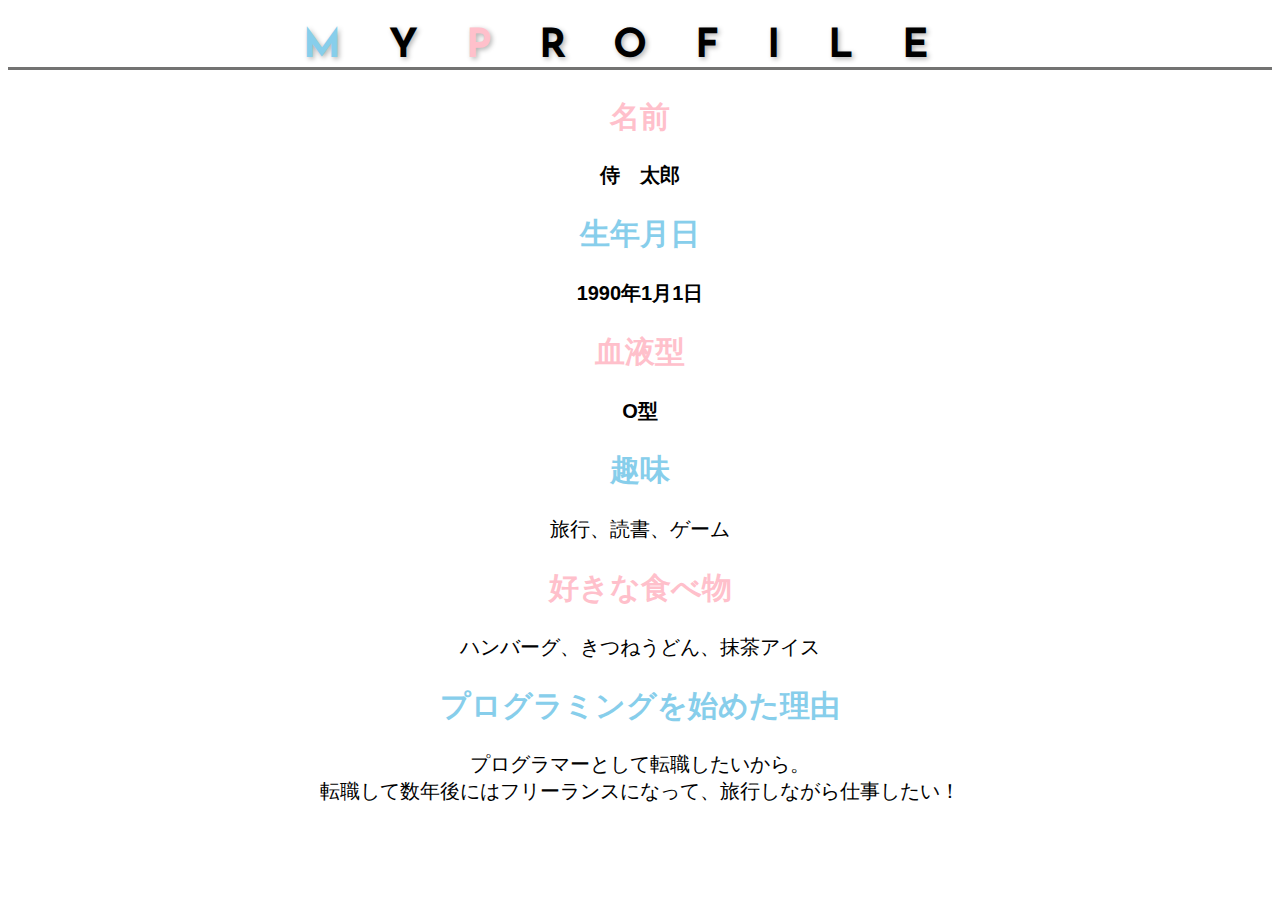
<file: kadai_015/index.html>
<!DOCTYPE html>
<html>
<head>
  <title>15章課題</title>
  <meta charset="UTF-8">
  <meta name="description" content="このページは15章の課題です。">
  <link rel="stylesheet" href="style.css">
  <link rel="preconnect" href="https://fonts.googleapis.com">
  <link rel="preconnect" href="https://fonts.gstatic.com" crossorigin>
  <link href="https://fonts.googleapis.com/css2?family=Josefin+Sans&display=swap" rel="stylesheet">
</head>
<body>
  <h1><span class="blue">M</span>Y<span class="pink">P</span>ROFILE</h1>

  <div id="basic">
    <h2 class="pink">名前</h2>
    <p>侍　太郎</p>
    <h2 class="blue">生年月日</h2>
    <p>1990年1月1日</p>
    <h2 class="pink">血液型</h2>
    <p>O型</p>
  </div>

  <h2 class="blue">趣味</h2>
  
  <p>旅行、読書、ゲーム</p>
  <h2 class="pink">好きな食べ物</h2>
  <p>ハンバーグ、きつねうどん、抹茶アイス</p>
  <h2 class="blue">プログラミングを始めた理由</h2>
  <p>プログラマーとして転職したいから。<br>転職して数年後にはフリーランスになって、旅行しながら仕事したい！</p>
</body>
</html>
</file>
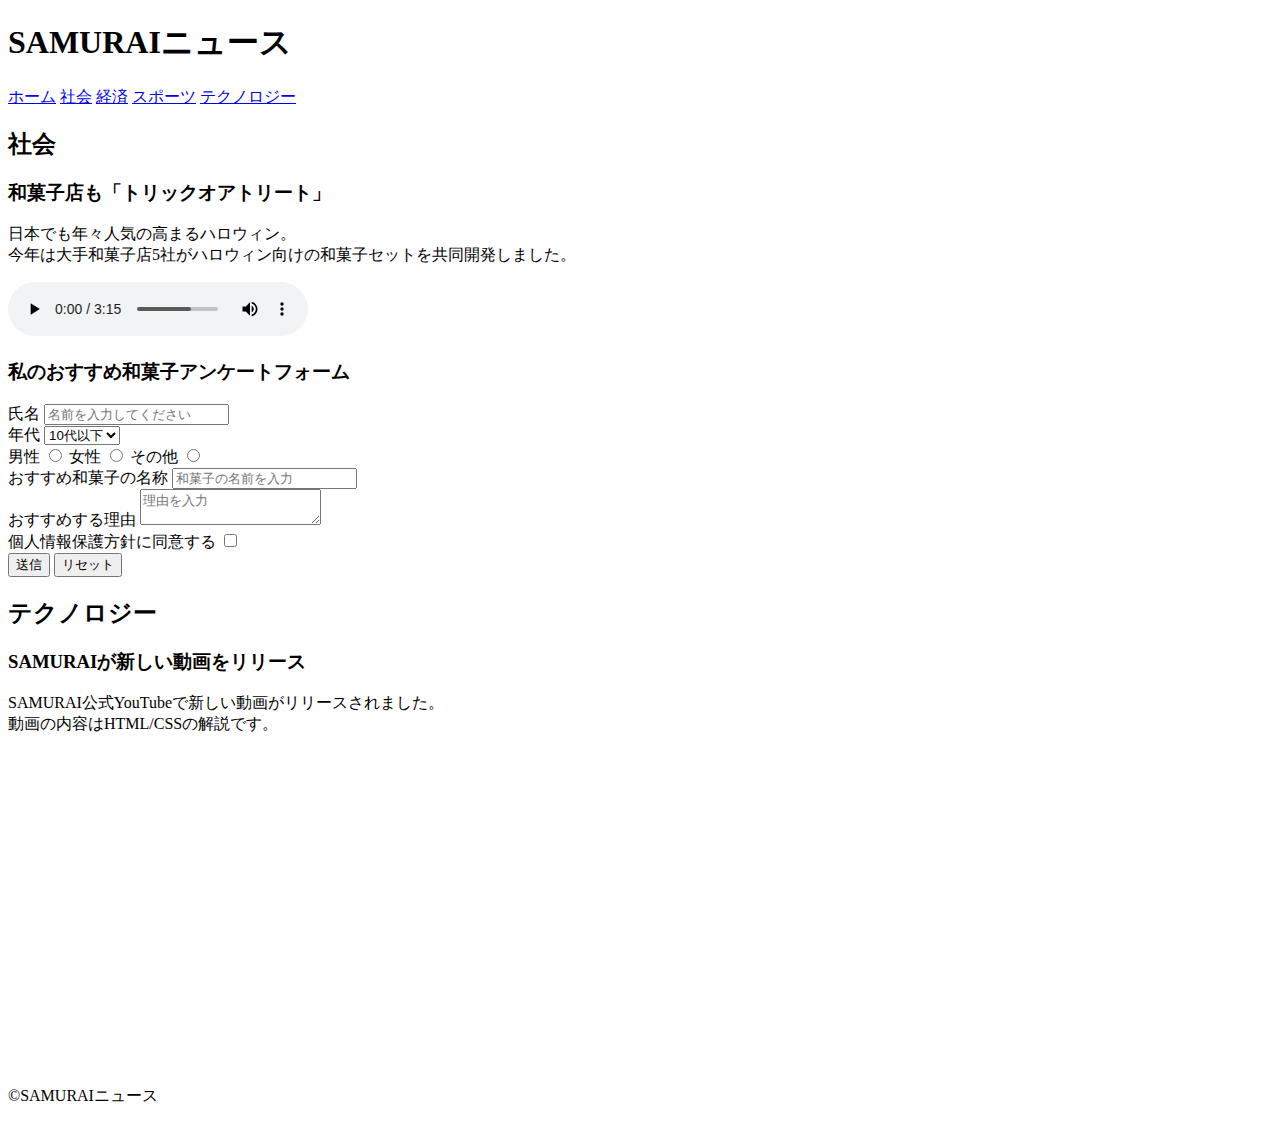
<file: kadai_008/kadai_008.html>
<!DOCTYPE html>
<html>
<head>
  <title>8章課題</title>
  <meta name="description" content="このページは8章の課題です。">
  <meta charset="UTF-8">
</head>
<body>
  <header>
    <h1>SAMURAIニュース</h1>
    <!-- ナビゲーションの部分のHTMLを記述してください -->
    <nav>
        <a href="https://www.sejuku.net/">ホーム</a>
        <a href="https://www.sejuku.net/">社会</a>
        <a href="https://www.sejuku.net/">経済</a>
        <a href="https://www.sejuku.net/">スポーツ</a>
        <a href="https://www.sejuku.net/">テクノロジー</a>
      </nav> 
  </header>
  <main>
    <article>
      <h2>社会</h2>
      <section>
        <!-- 社会のセクションのHTMLを記述してください -->
         <h3>和菓子店も「トリックオアトリート」</h3>
         <p>日本でも年々人気の高まるハロウィン。<br>
            今年は大手和菓子店5社がハロウィン向けの和菓子セットを共同開発しました。
         </p>
         <audio src="ichi.mp3" controls></audio>
       </section>
      <section>
        <h3>私のおすすめ和菓子アンケートフォーム</h3>
        <form>
            <label for="name">氏名</label> 
            <input type="text" id="name" name="name" placeholder="名前を入力してください">
            <br> 
          
            <label for="age">年代</label> 
            <select id="age" name="age"> 
              <option>10代以下</option> 
              <option>20代</option> 
              <option>30代</option> 
              <option>40代以上</option> 
            </select>
            <br> 
          
            <label for="male">男性</label>
            <input type="radio" id="male" name="gender" value="male"> 
            <label for="female">女性</label>
            <input type="radio" id="female" name="gender" value="female"> 
            <label for="other">その他</label>
            <input type="radio" id="other" name="gender" value="other"> 
          
            <br>
          
            <label for="wagashi_name">おすすめ和菓子の名称</label> 
            <input type="text" id="wagashi_name" name="wagashi_name" placeholder="和菓子の名前を入力">
            <br>
          
            <label for="reason">おすすめする理由</label> 
            <textarea id="reason" name="reason" placeholder="理由を入力"></textarea>
            <br>
          
            <label for="privacy">個人情報保護方針に同意する</label> 
            <input type="checkbox" id="privacy" name="privacy"> 
            <br> 
          
            <input type="submit" value="送信"> 
            <input type="reset" value="リセット">
            <br> 
          </form>
      </section>
    </article>
    <article>
      <h2>テクノロジー</h2>
      <section>
        <!-- テクノロジーのセクションのHTMLを記述してください -->
         <h3>SAMURAIが新しい動画をリリース</h3>
         <p>SAMURAI公式YouTubeで新しい動画がリリースされました。<br>
            動画の内容はHTML/CSSの解説です。</p>

        <iframe width="560" height="315" src="https://www.youtube.com/embed/2JLiGSUohEo?si=sNEySV1PfALMf08r" title="YouTube video player" frameborder="0" allow="accelerometer; autoplay; clipboard-write; encrypted-media; gyroscope; picture-in-picture; web-share" referrerpolicy="strict-origin-when-cross-origin" allowfullscreen></iframe>
      </section>
    </article>
  </main>
  <footer>
    <p>&copy;SAMURAIニュース</p>
  </footer>
</body>
</html>
</file>
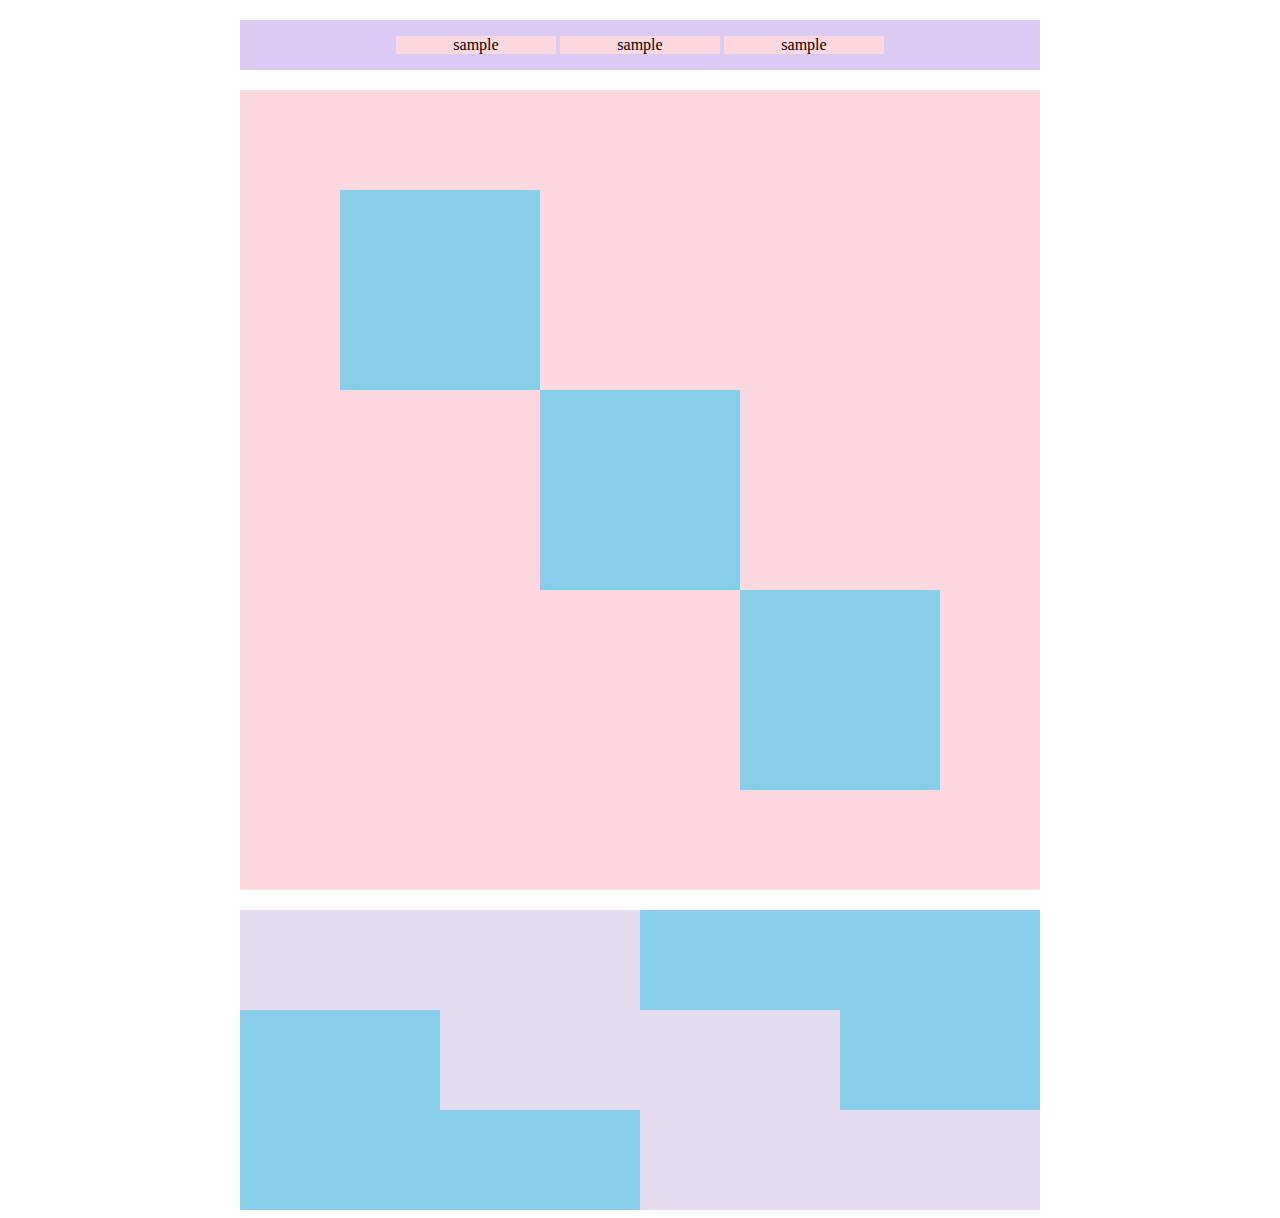
<file: kadai_018/kadai_018.html>
<!DOCTYPE html>
<html>
<head>
  <meta charset="UTF-8">
  <link rel="stylesheet" href="style.css">
  <meta name="description" content="このページは18章の課題です。">
  <title>18章課題</title>
</head>
<body>
  <div id="top">
    <p class="top-child">sample</p>
    <p class="top-child">sample</p>
    <p class="top-child">sample</p>
  </div>
  <div id="middle">
    <div id="middle-child01"></div>
    <div id="middle-child02"></div>
    <div id="middle-child03"></div>
  </div>
  <div id="bottom">
    <div id="bottom-child01"></div>
    <div id="bottom-child02"></div>
    <div id="bottom-child03"></div>
  </div>
</body>
</html>
</file>
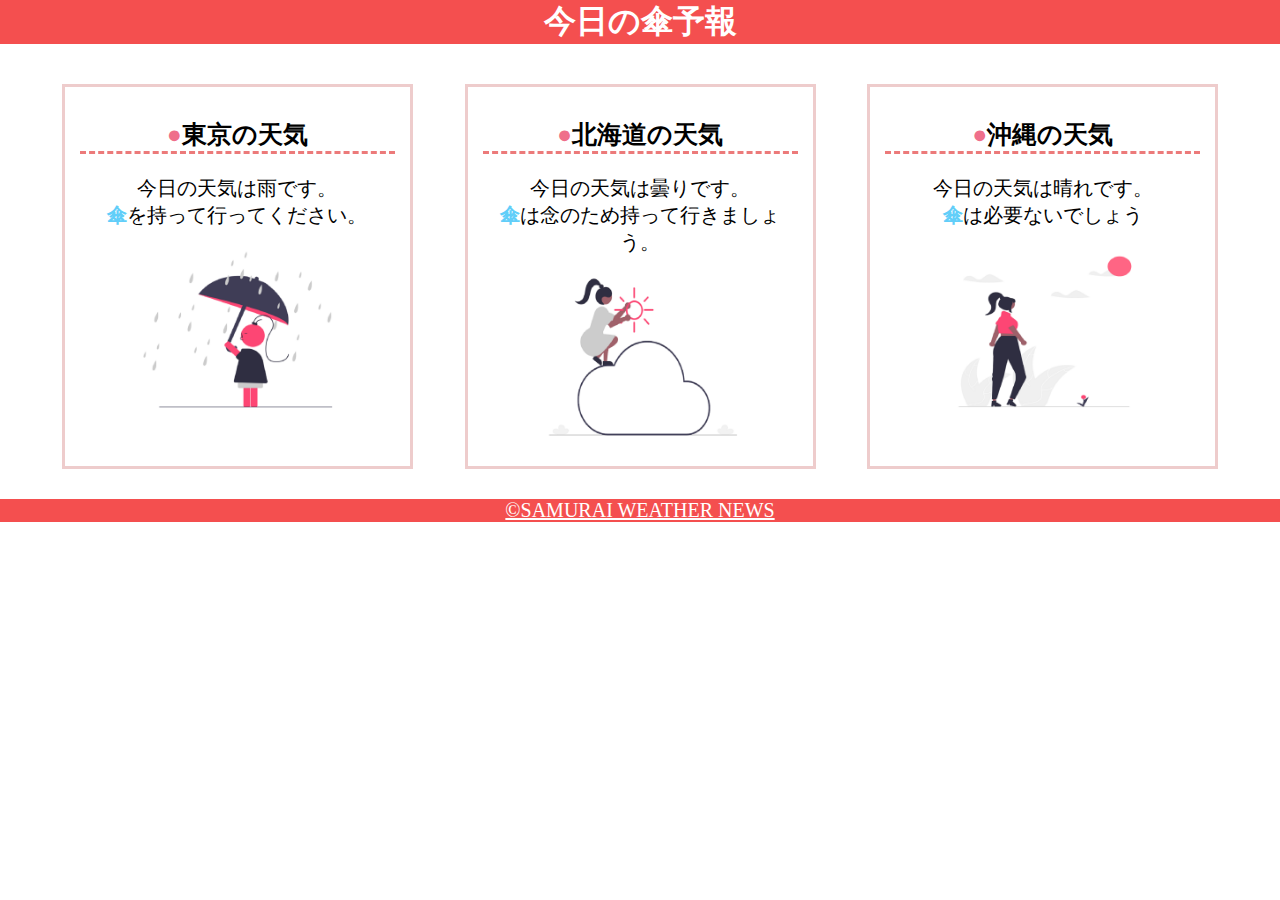
<file: kadai_022/kadai_022.html>
<!DOCTYPE html>
<html>
    <head>
        <meta charset="UTF-8">
        <meta name="viewport" content="width=device-width, initial-scale=1.0">
        <link rel="stylesheet" href="style.css">
        <meta name="description" content="このページは22章の課題です。">
        <title>22章課題</title>
    </head>
    <body>
       
        <header>
            <h1>今日の傘予報</h1>
        </header>  
 
        <main>

            <div id="parent">
                <div class="contents">
                    <h2>東京の天気</h2>
                    <p>今日の天気は雨です。</p>
                    <p>傘を持って行ってください。</p>
                    <img src="images/rainy.png" alt="雨">
                </div>
 
                <div class="contents">
                    <h2>北海道の天気</h2>
                    <p>今日の天気は曇りです。</p>
                    <p>傘は念のため持って行きましょう。</p>
                    <img src="images/cloudy.png" alt="曇り">
                </div>
 
                <div class="contents">
                    <h2>沖縄の天気</h2>
                    <p>今日の天気は晴れです。</p>
                    <p>傘は必要ないでしょう</p>
                    <img src="images/sunny.png" alt="晴れ">
                </div>

            </div>    
 
        </main>
 
        <footer>
            <a href="https://www.sejuku.net/corp/">&copy;SAMURAI WEATHER NEWS</a>
         </footer>
 
    </body>
</html>
</file>
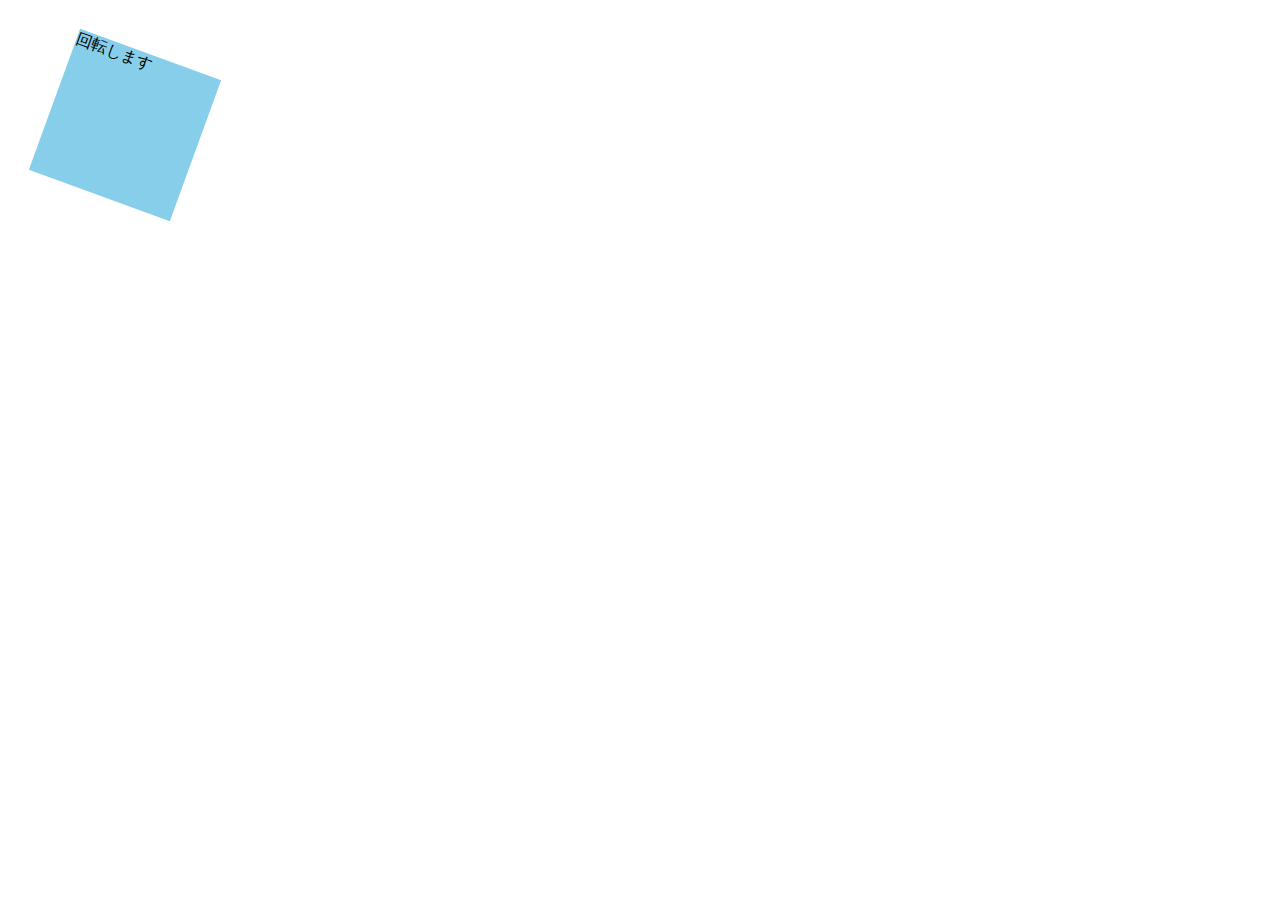
<file: kadai_mdn_css/mdn.html>
<!DOCTYPE html>
<html>

<head>
    <style>
        div {
            position: absolute;
            left: 50px;
            top: 50px;
            width: 150px;
            height: 150px;
            background-color: skyblue;
            transform: rotate(20deg); 
        }
    </style>
</head>

<body>
    <div>
        回転します
    </div>


</html>
</file>
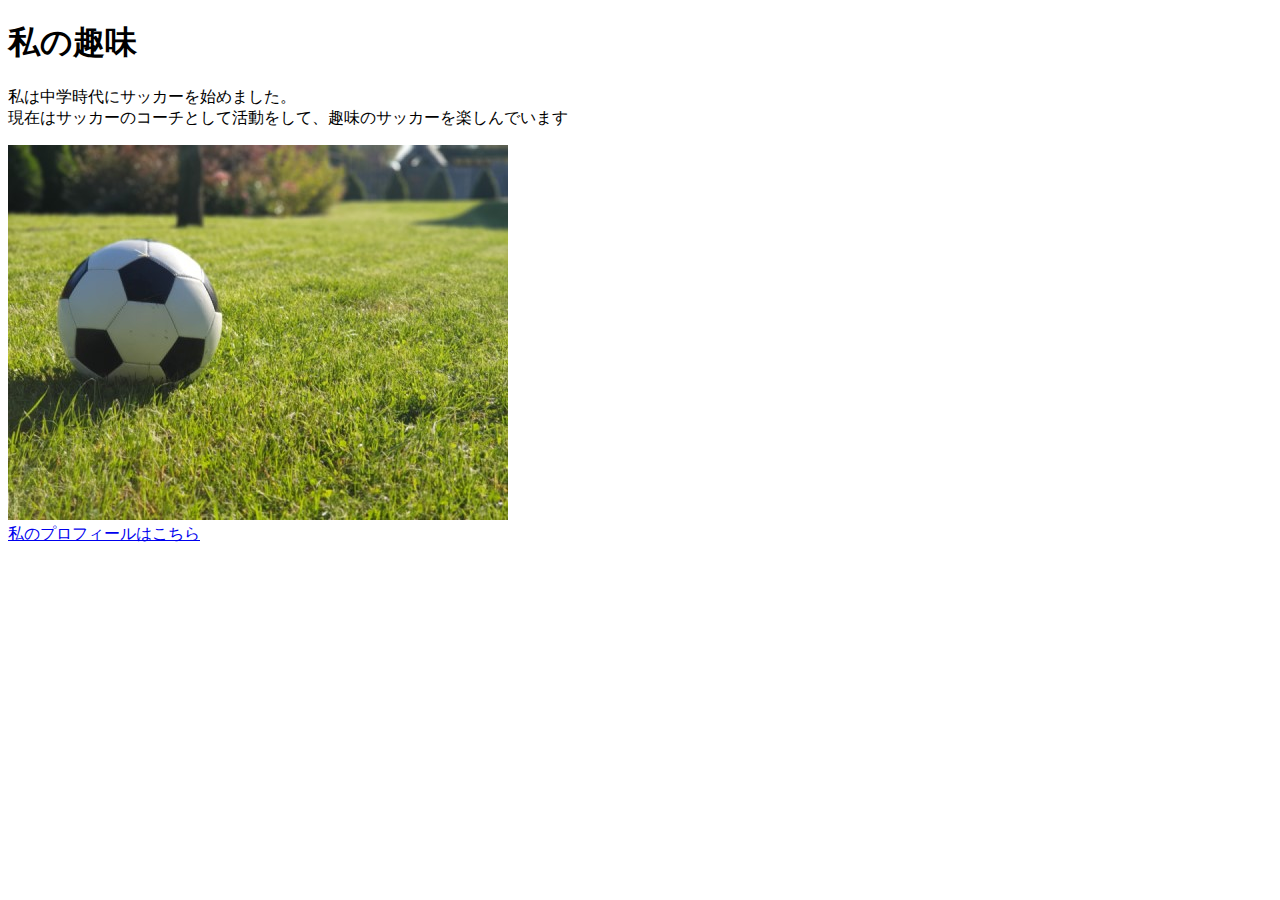
<file: kadai_005/html/kadai_005.html>
<!DOCTYPE html>
<html>
    <head>
        <meta charset="UTF-8">
        <title>5章課題</title>
        <meta name="description" content="このページは5章の課題です。">
        <meta charset="UTF-8">
    </head>

    <body>
            <h1>私の趣味</h1>
            <p>私は中学時代にサッカーを始めました。<br>
            現在はサッカーのコーチとして活動をして、趣味のサッカーを楽しんでいます</p>
            <img src="../images/sample.jpg"><br>
            <a href="https://x.com/samuraijuku">私のプロフィールはこちら</a>
            
    </body>
    </html>
</file>
<file: kadai_015/style.css>
html {
    font-size: 20px;
}

body {
    font-family: "Arial", "Meiryo", sans-serif;
    text-align: center; /* 全てのテキストを中央寄せ */
}

h1 {
    font-family: 'Josefin Sans', sans-serif;
    font-size: 2em; /* ルート要素のフォントサイズ（20px）の2倍 = 40px */
    letter-spacing: 1.2em; /* フォントサイズの1.2倍 */
    text-shadow: 2px 2px 5px rgba(0, 0, 0, 0.3); /* 影（サイズ・色自由） */
    border-bottom: 3px solid rgb(115, 115, 114); /* 下線 */
}

.blue {
    color: skyblue;
}

.pink {
    color: rgb(255, 192, 203);
}

/* #basic 内の p 要素だけ太字にする */
#basic p {
    font-weight: bold;
}
</file>
<file: kadai_018/style.css>
#top{
    width:800px;
    background-color:#dcc9f4;
    margin:20px auto 20px auto;
    text-align:center;
}

.top-child{
    width:20%;
    display:inline-block;
    background-color:#ffd9df;
}

#middle{
    width:800px;
    height:800px;
    margin:20px auto 20px auto;
    background-color:#ffd9df;
    position:relative;
}

#middle > div{
    width:200px;
    height:200px;
    background-color:#87ceeb;
}

#middle-child01{
    position:absolute;
    top:100px;
    left:100px;
}

#middle-child02{
    position:absolute;
    top:300px;
    left:300px;
}

#middle-child03{
    position: absolute;
    top:500px;
    left:500px;
}

#bottom{
    width:800px;
    height:300px;
    background-color:#87ceeb;
    margin:0 auto 0;
}

#bottom > div{
    width:400px;
    height:100px;
    background-color:#e5dcf0;
}

#bottom-child02{
    position:relative;
    left:200px;
}

#bottom-child03{
    position:relative;
    left:400px;
}
</file>
<file: kadai_022/style.css>
h1,p,body{
    margin:0;
}
p,a{
    font-size:20px;
}
header{
    margin-bottom:20px;
    background-color:rgb(244,79,79);
    text-align:center;
    color:rgb(255, 255, 255);
}
main{
    margin:10px;
}
#parent{
    display:flex;
    justify-content: space-evenly;
}
.contents{
    border:3px solid rgb(238,204,204);
    flex-basis:25%;
    padding:10px 15px;
    margin:20px 0;
    text-align:center;
}
h2 {
    font-size: 25px; /* フォントサイズを25pxに */
    border-bottom: 3px dashed rgb(236, 122, 122); /* 下線を太さ3pxの点線に */
}
h2::before {
    content: "●"; /* 記号を追加 */
    color: rgb(239, 111, 139); /* 記号の色を指定 */   
}
.contents p:nth-of-type(2)::first-letter {
    font-weight: bold; /* 太字 */
    color: rgb(97, 206, 249); /* 文字色 */
}
.contents img{
    margin:10px 0;
    width:70%;
}
footer{
    background-color:rgb(244,79,79);
    text-align:center;
}
footer a{
    color:rgb(255,255,255);
}
footer a:visited{
    color:rgb(193,234,251);
}
footer a:hover{
    color:rgb(245,178,168);
}

@media screen and (max-width: 768px){
    h2{
        font-size:30px;
    }
    p{
        font-size:25px;
    }
    #parent{
        display:flex;
        flex-direction: column;
    }
}
</file>
